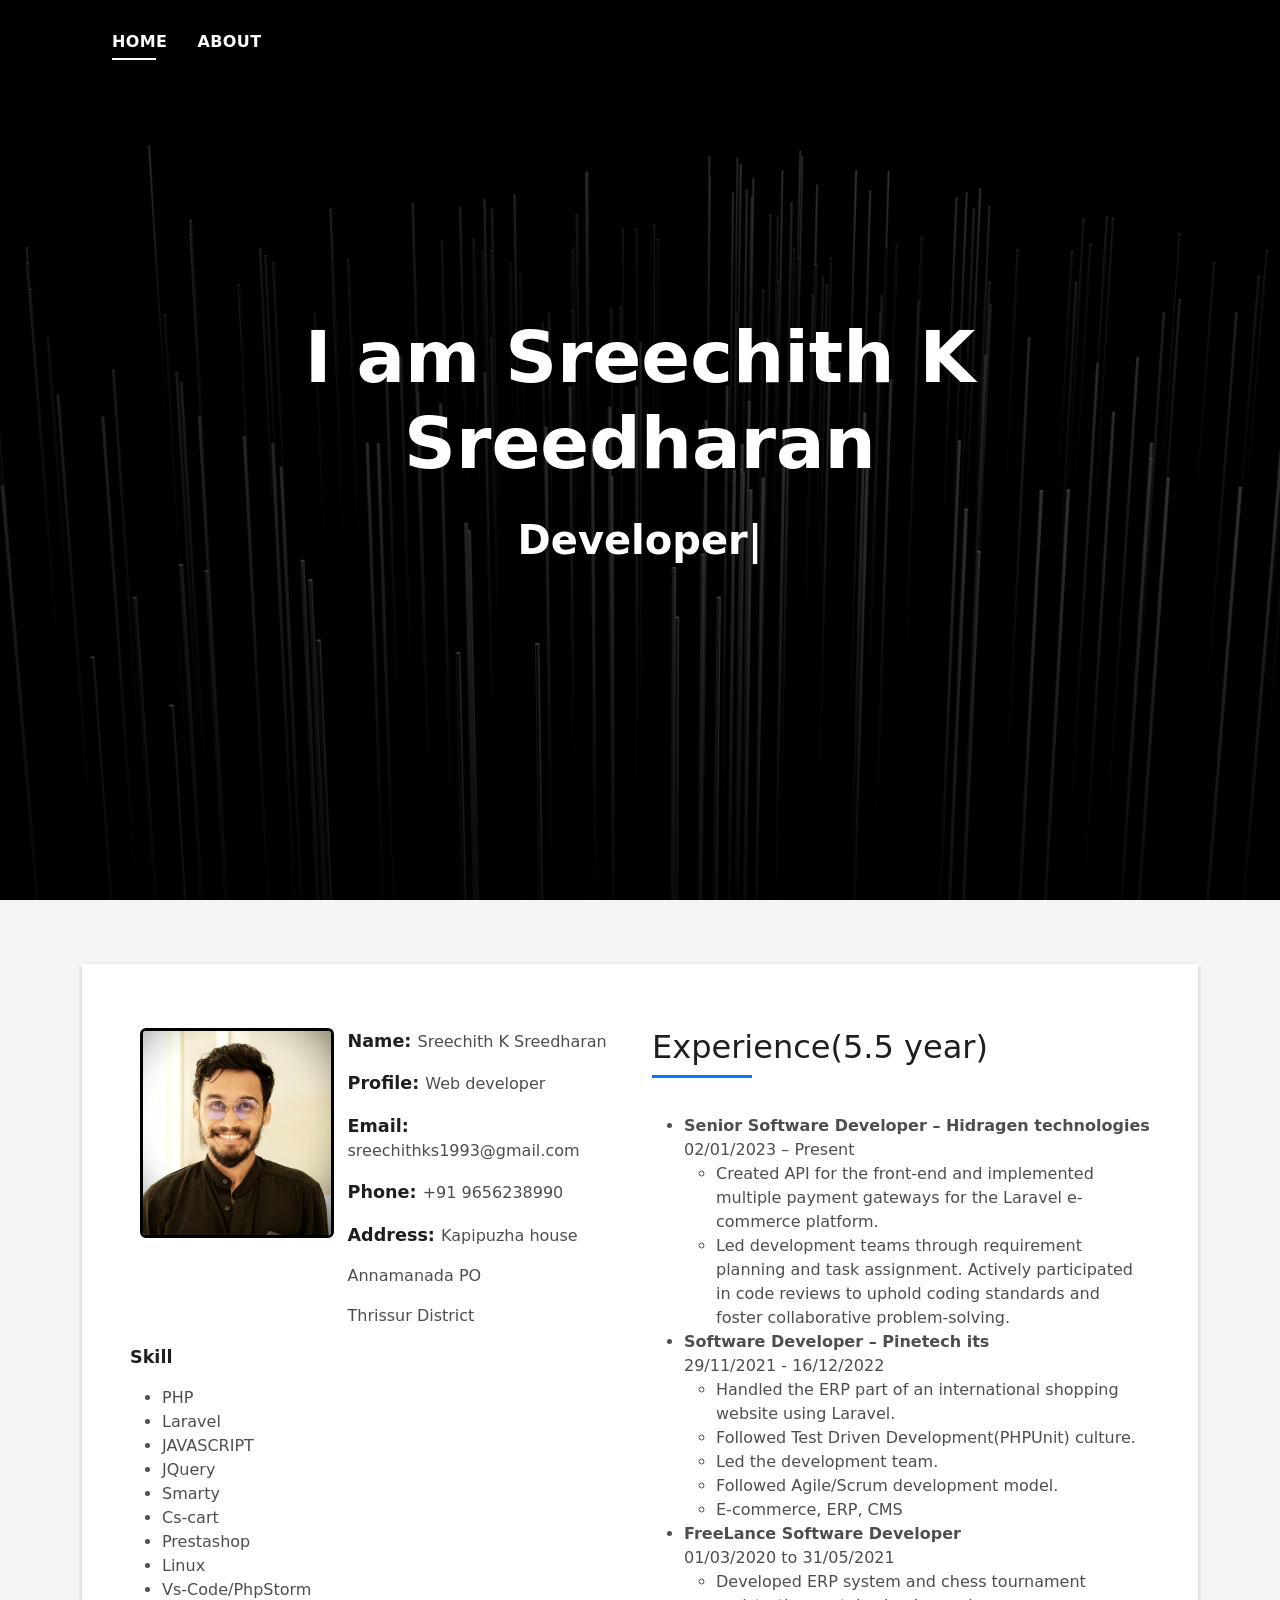
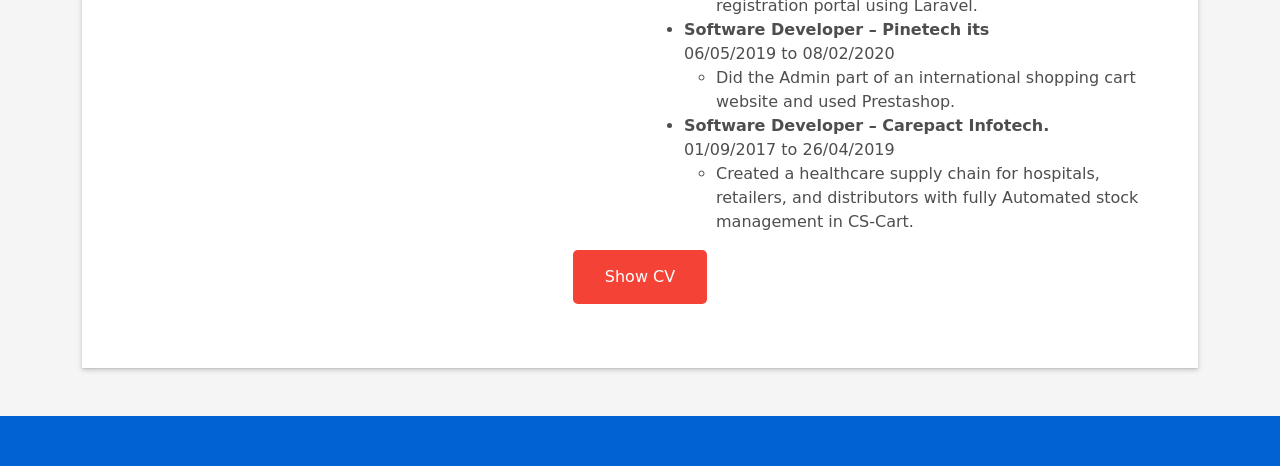
<file: index.html>
<!DOCTYPE html>
<html lang="en">

<head>
    <meta charset="utf-8">
    <meta content="width=device-width, initial-scale=1.0" name="viewport">

    <title>Sreechith</title>
    <meta content="" name="description">
    <meta content="" name="keywords">

    <!-- Favicons -->

    <!-- Vendor CSS Files -->
    <link href="assets/vendor/bootstrap/css/bootstrap.min.css" rel="stylesheet">
    <link href="assets/vendor/bootstrap-icons/bootstrap-icons.css" rel="stylesheet">
    <link href="assets/vendor/glightbox/css/glightbox.min.css" rel="stylesheet">
    <link href="assets/vendor/swiper/swiper-bundle.min.css" rel="stylesheet">

    <!-- Template Main CSS File -->
    <link href="assets/css/style.css" rel="stylesheet">
    <style>
        .button {
            background-color: #f44336; /* Green */
            border: none;
            color: white;
            padding: 15px 32px;
            text-align: center;
            text-decoration: none;
            display: inline-block;
            font-size: 16px;
        }
    </style>
</head>

<body>

<!-- ======= Header ======= -->
<header id="header" class="fixed-top">
    <div class="container d-flex align-items-center justify-content-between">

        <!-- Uncomment below if you prefer to use an image logo -->
        <!-- <a href="index.html" class="logo"><img src="assets/img/logo.png" alt="" class="img-fluid"></a>-->

        <nav id="navbar" class="navbar">
            <ul>
                <li><a class="nav-link scrollto active" href="#hero">Home</a></li>
                <li><a class="nav-link scrollto" href="#about">About</a></li>
            </ul>
            <i class="bi bi-list mobile-nav-toggle"></i>
        </nav><!-- .navbar -->

    </div>
</header><!-- End Header -->

<!-- ======= Hero Section ======= -->
<div id="hero" class="hero route bg-image"
     style="background-image: url(assets/img/guerrillabuzz-crypto-pr-NsPqV-WsZYY-unsplash.jpg)">
    <div class="overlay-itro"></div>
    <div class="hero-content display-table">
        <div class="table-cell">
            <div class="container">
                <!--<p class="display-6 color-d">Hello, world!</p>-->
                <h1 class="hero-title mb-4">I am Sreechith K Sreedharan</h1>
                <p class="hero-subtitle"><span class="typed" data-typed-items="Developer"></span></p>
                <!-- <p class="pt-3"><a class="btn btn-primary btn js-scroll px-4" href="#about" role="button">Learn More</a></p> -->
            </div>
        </div>
    </div>
</div><!-- End Hero Section -->

<main id="main">

    <!-- ======= About Section ======= -->
    <section id="about" class="about-mf sect-pt4 route">
        <div class="container">
            <div class="row">
                <div class="col-sm-12">
                    <div class="box-shadow-full">
                        <div class="row">
                            <div class="col-md-6">
                                <div class="row">
                                    <div class="col-sm-6 col-md-5">
                                        <div class="about-img">
                                            <img src="dp.jpeg" class="img-fluid rounded b-shadow-a" alt=""
                                                 style="border:solid black; ">
                                        </div>
                                    </div>
                                    <div class="col-sm-6 col-md-7">
                                        <div class="about-info">
                                            <p><span class="title-s">Name: </span> <span>Sreechith K Sreedharan</span>
                                            </p>
                                            <p><span class="title-s">Profile: </span> <span>Web developer</span></p>
                                            <p><span class="title-s">Email: </span>
                                                <span>sreechithks1993@gmail.com</span></p>
                                            <p><span class="title-s">Phone: </span> <span>+91 9656238990</span></p>
                                            <p><span class="title-s">Address: </span> <span>Kapipuzha house</span></p>
                                            <p><span>Annamanada PO</span></p>
                                            <p><span>Thrissur District</span></p>
                                        </div>
                                    </div>
                                </div>
                                <div class="skill-mf">
                                    <p class="title-s">Skill</p>
                                    <ul>
                                        <li>PHP</li>
                                        <li>Laravel</li>
                                        <li>JAVASCRIPT</li>
                                        <li>JQuery</li>
                                        <li>Smarty</li>
                                        <li>Cs-cart</li>
                                        <li>Prestashop</li>
                                        <li>Linux</li>
                                        <li>Vs-Code/PhpStorm</li>
                                    </ul>
                                </div>
                            </div>
                            <div class="col-md-6">
                                <div class="about-me pt-4 pt-md-0">
                                    <div class="title-box-2">
                                        <h5 class="title-left">
                                            Experience(5.5 year)
                                        </h5>
                                    </div>
                                    <ul>
                                        <li>
                                            <strong>Senior Software Developer – Hidragen technologies</strong>
                                            <br>02/01/2023 – Present
                                            <ul>
                                                <li>Created API for the front-end and implemented multiple 
payment gateways for the Laravel e-commerce platform.
                                                </li>
                                                <li>Led development teams through requirement planning 
and task assignment. Actively participated in code reviews
to uphold coding standards and foster collaborative 
problem-solving.
                                                </li>
                                            </ul>
                                        </li>
                                        <li>
                                            <strong>Software Developer – Pinetech its</strong>
                                            <br>29/11/2021 - 16/12/2022
                                            <ul>
                                                <li>Handled the ERP part of an international shopping
website using Laravel.</li>
                                                <li>Followed Test Driven Development(PHPUnit) culture.</li>
                                                <li>Led the development team.</li>
                                                <li>Followed Agile/Scrum development model.</li>
                                                <li>E-commerce, ERP, CMS</li>
                                            </ul>
                                        </li>
                                        <li>
                                            <strong>FreeLance Software Developer</strong>
                                            <br>01/03/2020 to 31/05/2021
                                            <ul>
                                                <li>Developed ERP system and chess tournament registration
portal using Laravel.
                                                </li>
                                            </ul>
                                        </li>
                                        <li>
                                            <strong>Software Developer – Pinetech its</strong>
                                            <br>06/05/2019 to 08/02/2020
                                            <ul>
                                                <li>Did the Admin part of an international shopping cart
website and used Prestashop.
                                                </li>
                                            </ul>
                                        </li>
                                        <li>
                                            <strong>Software Developer – Carepact Infotech.</strong>
                                            <br>01/09/2017 to 26/04/2019
                                            <ul>
                                                <li>Created a healthcare supply chain for hospitals, retailers, 
and distributors with fully Automated stock management 
in CS-Cart.
                                                </li>
                                            </ul>
                                        </li>
                                    </ul>

                                </div>
                            </div>
                            <div style="text-align:center; color: red;">
                                <a href="sreechith_Ks_new.pdf" class="button"
                                   target="_blank">Show CV</a>
                            </div>
                        </div>
                    </div>
                </div>
            </div>
        </div>
    </section><!-- End About Section -->

    <!-- ======= Contact Section ======= -->
    <section id="contact" class="paralax-mf footer-paralax bg-image sect-mt4 route hide"
             style="background-image: url(assets/img/overlay-bg.jpg); display:none;">
        <div class="overlay-mf"></div>
        <div class="container">
            <div class="row">
                <div class="col-sm-12">
                    <div class="contact-mf">
                        <div id="contact" class="box-shadow-full">
                            <div class="row">
                                <div class="col-md-6">
                                    <div class="title-box-2">
                                        <h5 class="title-left">
                                            Send Message Us
                                        </h5>
                                    </div>
                                    <div>
                                        <form action="forms/contact.php" method="post" role="form"
                                              class="php-email-form">
                                            <div class="row">
                                                <div class="col-md-12 mb-3">
                                                    <div class="form-group">
                                                        <input type="text" name="name" class="form-control" id="name"
                                                               placeholder="Your Name" required>
                                                    </div>
                                                </div>
                                                <div class="col-md-12 mb-3">
                                                    <div class="form-group">
                                                        <input type="email" class="form-control" name="email" id="email"
                                                               placeholder="Your Email" required>
                                                    </div>
                                                </div>
                                                <div class="col-md-12 mb-3">
                                                    <div class="form-group">
                                                        <input type="text" class="form-control" name="subject"
                                                               id="subject" placeholder="Subject" required>
                                                    </div>
                                                </div>
                                                <div class="col-md-12">
                                                    <div class="form-group">
                                                        <textarea class="form-control" name="message" rows="5"
                                                                  placeholder="Message" required></textarea>
                                                    </div>
                                                </div>
                                                <div class="col-md-12 text-center my-3">
                                                    <div class="loading">Loading</div>
                                                    <div class="error-message"></div>
                                                    <div class="sent-message">Your message has been sent. Thank you!
                                                    </div>
                                                </div>
                                                <div class="col-md-12 text-center">
                                                    <button type="submit"
                                                            class="button button-a button-big button-rouded">Send
                                                        Message
                                                    </button>
                                                </div>
                                            </div>
                                        </form>
                                    </div>
                                </div>
                                <div class="col-md-6">
                                    <div class="title-box-2 pt-4 pt-md-0">
                                        <h5 class="title-left">
                                            Get in Touch
                                        </h5>
                                    </div>
                                    <div class="more-info">
                                        <p class="lead">
                                            Lorem ipsum dolor sit amet consectetur adipisicing elit. Facilis dolorum
                                            dolorem soluta quidem
                                            expedita aperiam aliquid at.
                                            Totam magni ipsum suscipit amet? Autem nemo esse laboriosam ratione nobis
                                            mollitia inventore?
                                        </p>
                                        <ul class="list-ico">
                                            <li><span class="bi bi-geo-alt"></span> 329 WASHINGTON ST BOSTON, MA 02108
                                            </li>
                                            <li><span class="bi bi-phone"></span> (617) 557-0089</li>
                                            <li><span class="bi bi-envelope"></span> contact@example.com</li>
                                        </ul>
                                    </div>
                                    <div class="socials">
                                        <ul>
                                            <li><a href=""><span class="ico-circle"><i
                                                    class="bi bi-facebook"></i></span></a></li>
                                            <li><a href=""><span class="ico-circle"><i
                                                    class="bi bi-instagram"></i></span></a></li>
                                            <li><a href=""><span class="ico-circle"><i class="bi bi-twitter"></i></span></a>
                                            </li>
                                            <li><a href=""><span class="ico-circle"><i
                                                    class="bi bi-linkedin"></i></span></a></li>
                                        </ul>
                                    </div>
                                </div>
                            </div>
                        </div>
                    </div>
                </div>
            </div>
        </div>
    </section><!-- End Contact Section -->

</main><!-- End #main -->

<!-- ======= Footer ======= -->
<footer>
    <div class="container">
        <div class="row">
            <div class="col-sm-12">
                <div class="copyright-box">
                    <div class="credits">
                        <!--
                        All the links in the footer should remain intact.
                        You can delete the links only if you purchased the pro version.
                        Licensing information: https://bootstrapmade.com/license/
                        Purchase the pro version with working PHP/AJAX contact form: https://bootstrapmade.com/buy/?theme=DevFolio
                      -->
                    </div>
                </div>
            </div>
        </div>
    </div>
</footer><!-- End  Footer -->

<div id="preloader"></div>
<a href="#" class="back-to-top d-flex align-items-center justify-content-center"><i
        class="bi bi-arrow-up-short"></i></a>

<!-- Vendor JS Files -->
<script src="assets/vendor/purecounter/purecounter_vanilla.js"></script>
<script src="assets/vendor/bootstrap/js/bootstrap.bundle.min.js"></script>
<script src="assets/vendor/glightbox/js/glightbox.min.js"></script>
<script src="assets/vendor/swiper/swiper-bundle.min.js"></script>
<script src="assets/vendor/typed.js/typed.min.js"></script>
<script src="assets/vendor/php-email-form/validate.js"></script>

<!-- Template Main JS File -->
<script src="assets/js/main.js"></script>

</body>

</html>
</file>
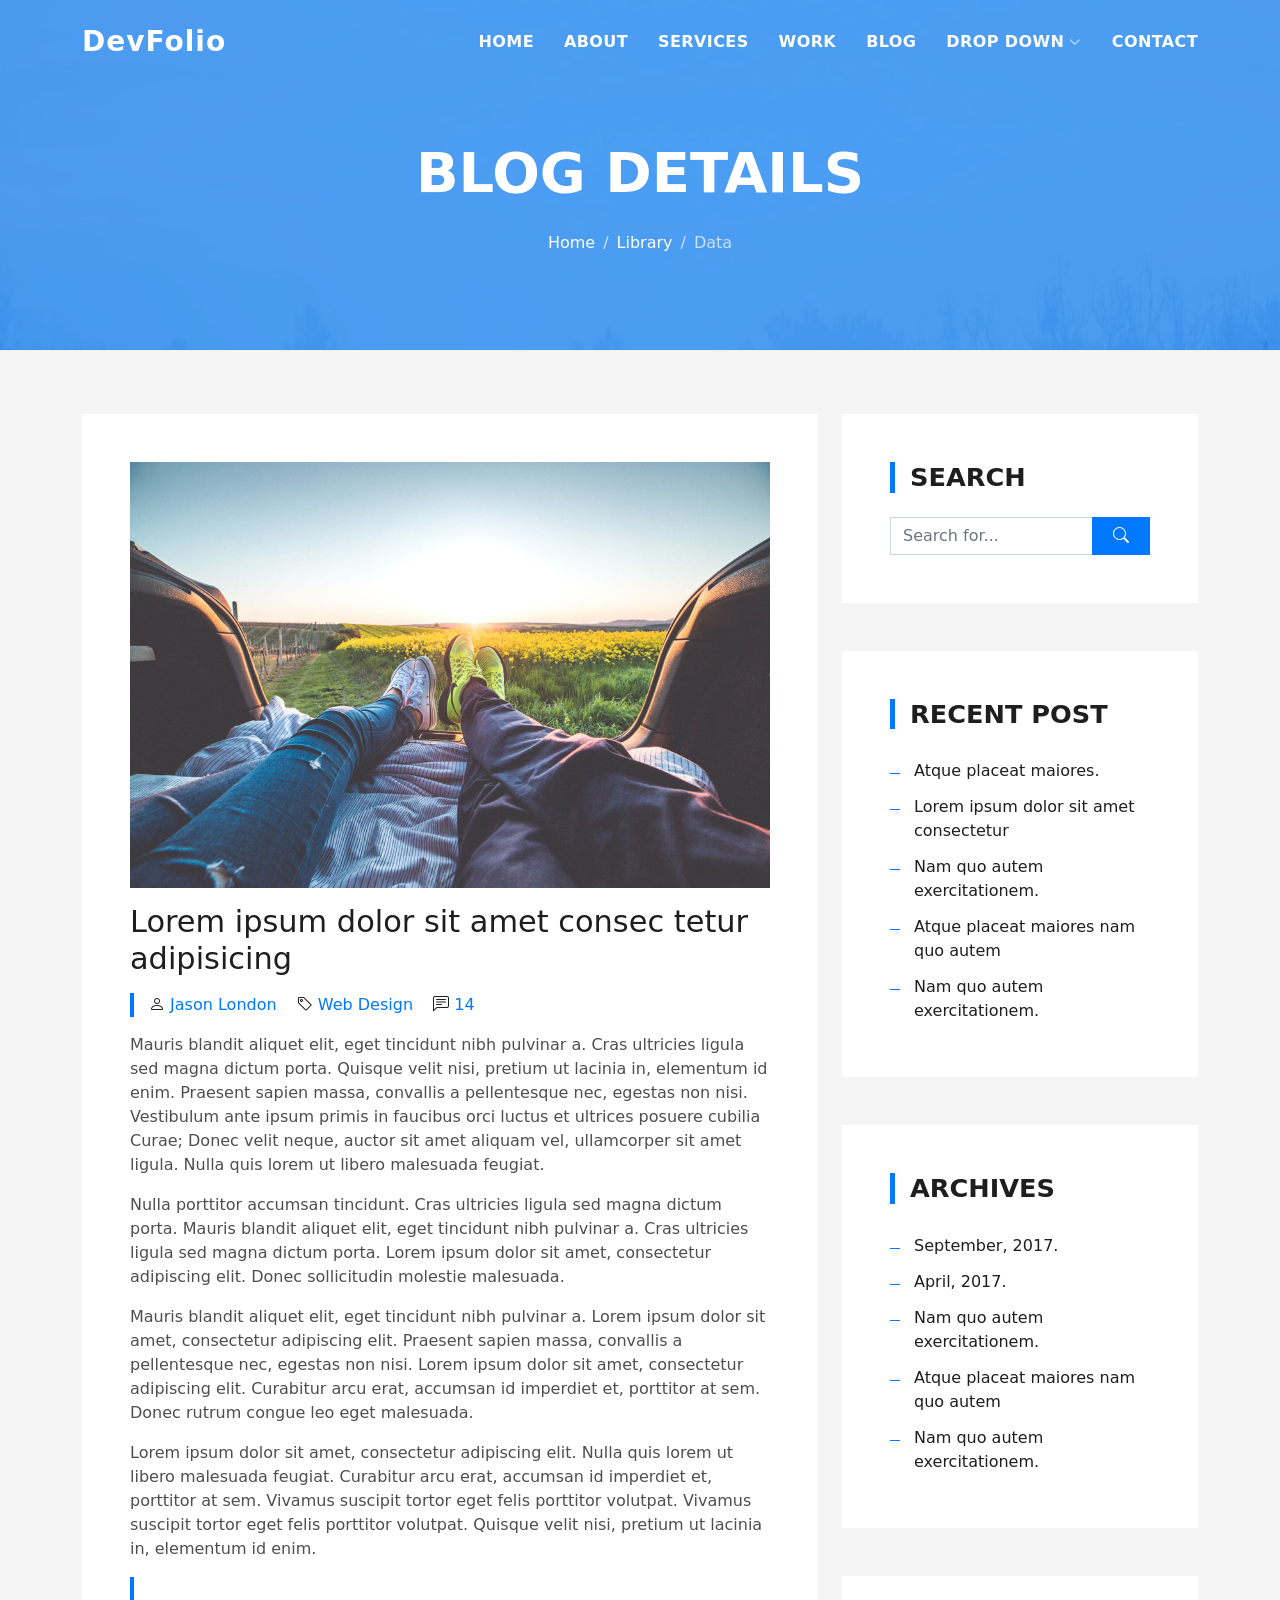
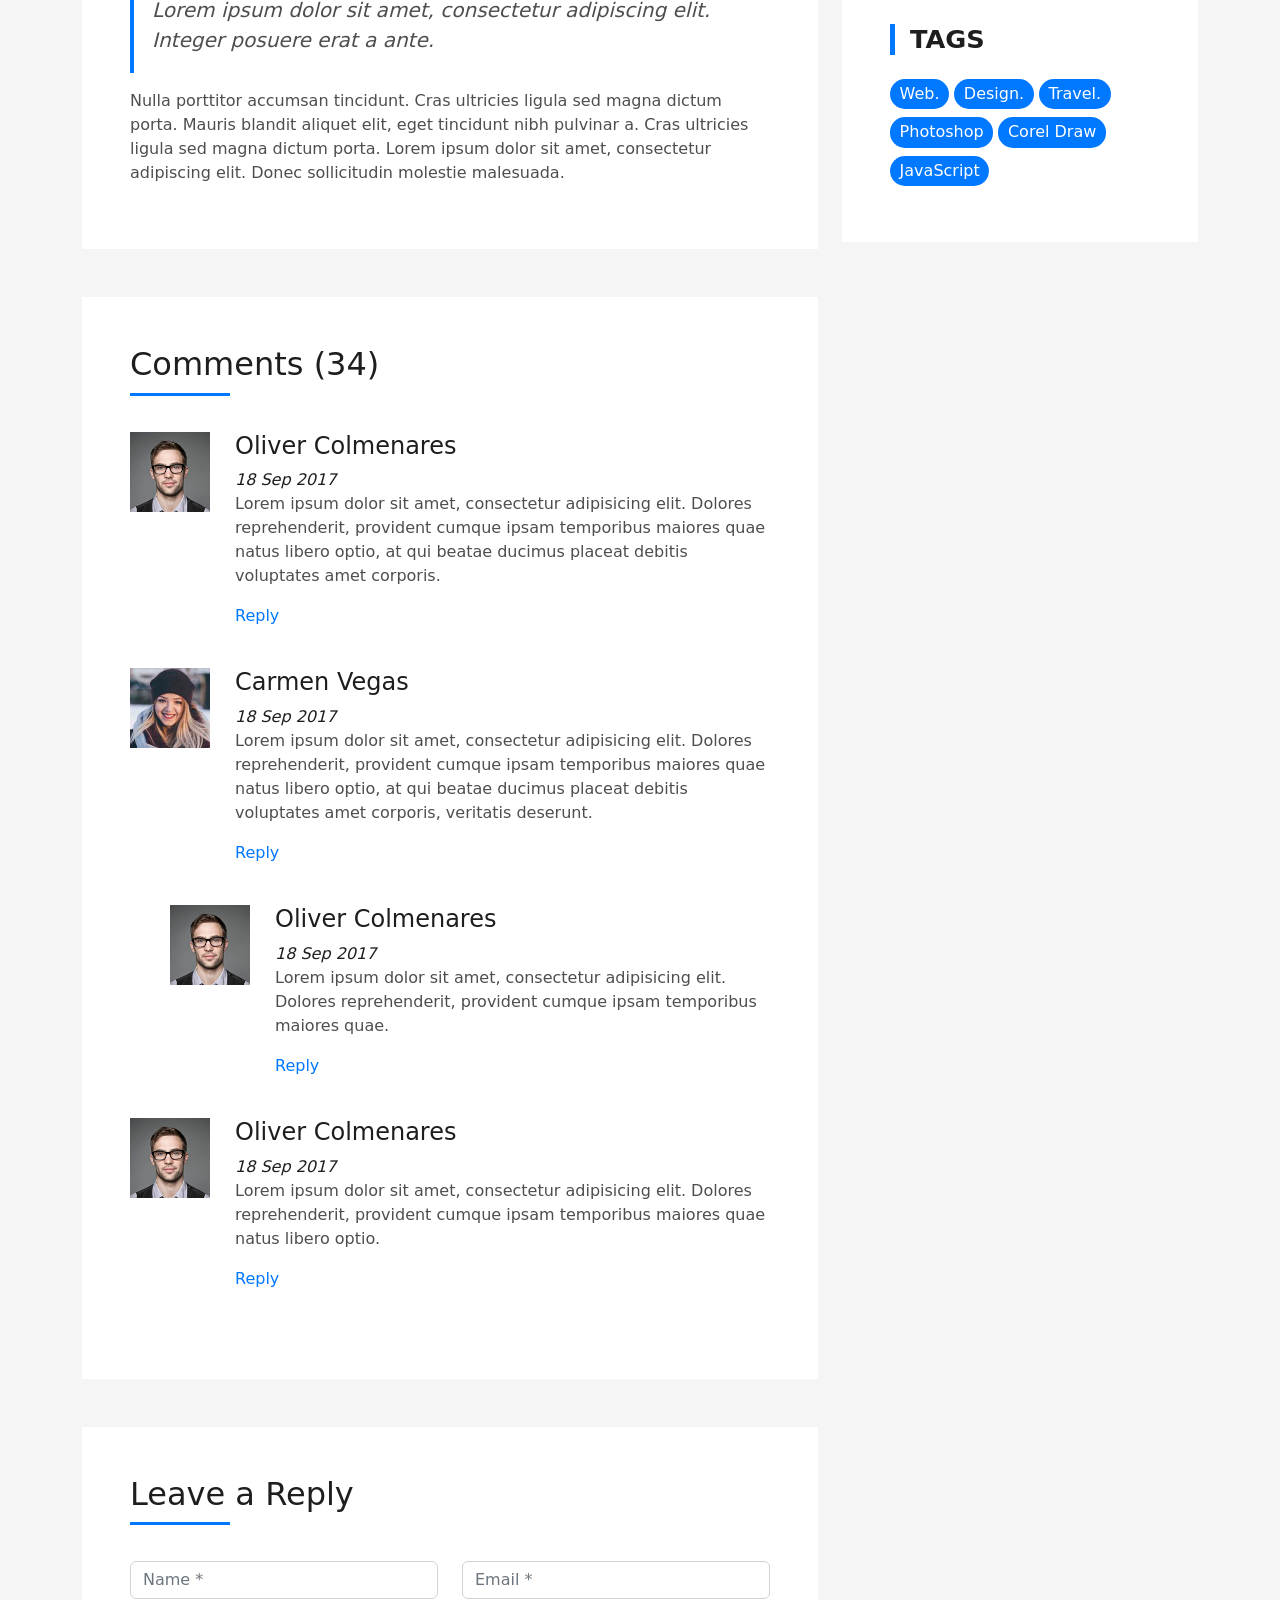
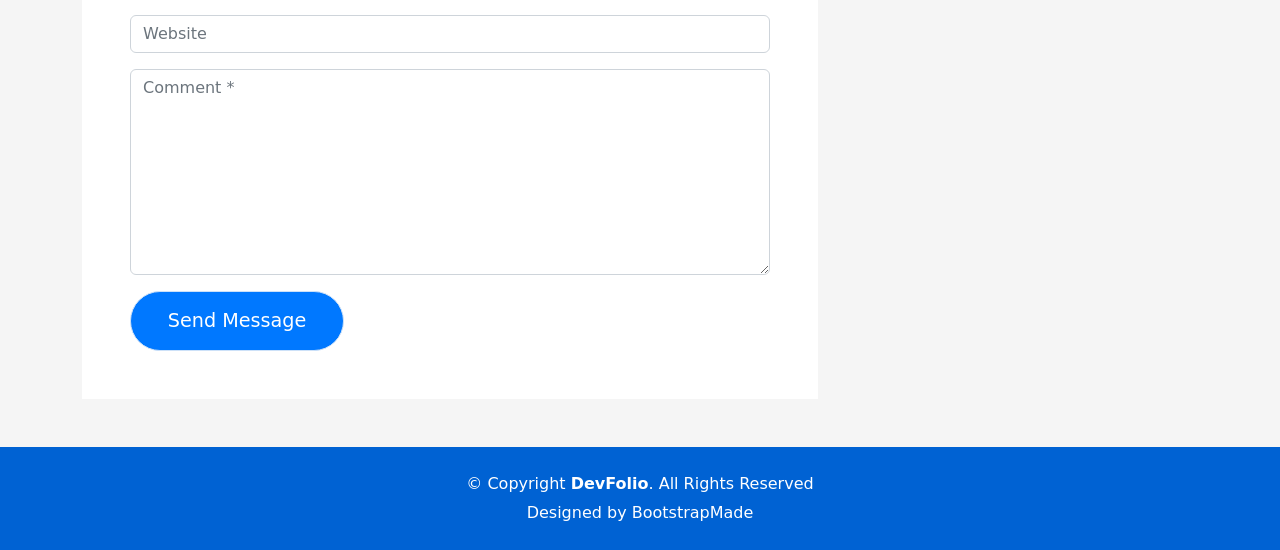
<file: blog-single.html>
<!DOCTYPE html>
<html lang="en">

<head>
  <meta charset="utf-8">
  <meta content="width=device-width, initial-scale=1.0" name="viewport">

  <title>DevFolio Bootstrap Portfolio Template - Blog Single</title>
  <meta content="" name="description">
  <meta content="" name="keywords">

  <!-- Favicons -->
  <link href="assets/img/favicon.png" rel="icon">
  <link href="assets/img/apple-touch-icon.png" rel="apple-touch-icon">

  <!-- Vendor CSS Files -->
  <link href="assets/vendor/bootstrap/css/bootstrap.min.css" rel="stylesheet">
  <link href="assets/vendor/bootstrap-icons/bootstrap-icons.css" rel="stylesheet">
  <link href="assets/vendor/glightbox/css/glightbox.min.css" rel="stylesheet">
  <link href="assets/vendor/swiper/swiper-bundle.min.css" rel="stylesheet">

  <!-- Template Main CSS File -->
  <link href="assets/css/style.css" rel="stylesheet">

  <!-- =======================================================
  * Template Name: DevFolio - v4.9.0
  * Template URL: https://bootstrapmade.com/devfolio-bootstrap-portfolio-html-template/
  * Author: BootstrapMade.com
  * License: https://bootstrapmade.com/license/
  ======================================================== -->
</head>

<body>

  <!-- ======= Header ======= -->
  <header id="header" class="fixed-top">
    <div class="container d-flex align-items-center justify-content-between">

      <h1 class="logo"><a href="index.html">DevFolio</a></h1>
      <!-- Uncomment below if you prefer to use an image logo -->
      <!-- <a href="index.html" class="logo"><img src="assets/img/logo.png" alt="" class="img-fluid"></a>-->

      <nav id="navbar" class="navbar">
        <ul>
          <li><a class="nav-link scrollto " href="#hero">Home</a></li>
          <li><a class="nav-link scrollto" href="#about">About</a></li>
          <li><a class="nav-link scrollto" href="#services">Services</a></li>
          <li><a class="nav-link scrollto " href="#work">Work</a></li>
          <li><a class="nav-link scrollto " href="#blog">Blog</a></li>
          <li class="dropdown"><a href="#"><span>Drop Down</span> <i class="bi bi-chevron-down"></i></a>
            <ul>
              <li><a href="#">Drop Down 1</a></li>
              <li class="dropdown"><a href="#"><span>Deep Drop Down</span> <i class="bi bi-chevron-right"></i></a>
                <ul>
                  <li><a href="#">Deep Drop Down 1</a></li>
                  <li><a href="#">Deep Drop Down 2</a></li>
                  <li><a href="#">Deep Drop Down 3</a></li>
                  <li><a href="#">Deep Drop Down 4</a></li>
                  <li><a href="#">Deep Drop Down 5</a></li>
                </ul>
              </li>
              <li><a href="#">Drop Down 2</a></li>
              <li><a href="#">Drop Down 3</a></li>
              <li><a href="#">Drop Down 4</a></li>
            </ul>
          </li>
          <li><a class="nav-link scrollto" href="#contact">Contact</a></li>
        </ul>
        <i class="bi bi-list mobile-nav-toggle"></i>
      </nav><!-- .navbar -->

    </div>
  </header><!-- End Header -->

  <div class="hero hero-single route bg-image" style="background-image: url(assets/img/overlay-bg.jpg)">
    <div class="overlay-mf"></div>
    <div class="hero-content display-table">
      <div class="table-cell">
        <div class="container">
          <h2 class="hero-title mb-4">Blog Details</h2>
          <ol class="breadcrumb d-flex justify-content-center">
            <li class="breadcrumb-item">
              <a href="#">Home</a>
            </li>
            <li class="breadcrumb-item">
              <a href="#">Library</a>
            </li>
            <li class="breadcrumb-item active">Data</li>
          </ol>
        </div>
      </div>
    </div>
  </div>

  <main id="main">

    <!-- ======= Blog Single Section ======= -->
    <section class="blog-wrapper sect-pt4" id="blog">
      <div class="container">
        <div class="row">
          <div class="col-md-8">
            <div class="post-box">
              <div class="post-thumb">
                <img src="assets/img/post-1.jpg" class="img-fluid" alt="">
              </div>
              <div class="post-meta">
                <h1 class="article-title">Lorem ipsum dolor sit amet consec tetur adipisicing</h1>
                <ul>
                  <li>
                    <span class="bi bi-person"></span>
                    <a href="#">Jason London</a>
                  </li>
                  <li>
                    <span class="bi bi-tag"></span>
                    <a href="#">Web Design</a>
                  </li>
                  <li>
                    <span class="bi bi-chat-left-text"></span>
                    <a href="#">14</a>
                  </li>
                </ul>
              </div>
              <div class="article-content">
                <p>
                  Mauris blandit aliquet elit, eget tincidunt nibh pulvinar a. Cras ultricies ligula sed magna dictum
                  porta. Quisque velit
                  nisi, pretium ut lacinia in, elementum id enim. Praesent sapien massa, convallis a pellentesque
                  nec, egestas non nisi. Vestibulum ante ipsum primis in faucibus orci luctus et ultrices posuere
                  cubilia Curae; Donec velit neque, auctor sit amet aliquam vel, ullamcorper sit amet ligula.
                  Nulla quis lorem ut libero malesuada feugiat.
                </p>
                <p>
                  Nulla porttitor accumsan tincidunt. Cras ultricies ligula sed magna dictum porta. Mauris blandit
                  aliquet elit, eget tincidunt
                  nibh pulvinar a. Cras ultricies ligula sed magna dictum porta. Lorem ipsum dolor sit amet,
                  consectetur adipiscing elit. Donec sollicitudin molestie malesuada.
                </p>
                <p>
                  Mauris blandit aliquet elit, eget tincidunt nibh pulvinar a. Lorem ipsum dolor sit amet, consectetur
                  adipiscing elit. Praesent
                  sapien massa, convallis a pellentesque nec, egestas non nisi. Lorem ipsum dolor sit amet,
                  consectetur adipiscing elit. Curabitur arcu erat, accumsan id imperdiet et, porttitor at
                  sem. Donec rutrum congue leo eget malesuada.
                </p>
                <p>
                  Lorem ipsum dolor sit amet, consectetur adipiscing elit. Nulla quis lorem ut libero malesuada feugiat.
                  Curabitur arcu erat,
                  accumsan id imperdiet et, porttitor at sem. Vivamus suscipit tortor eget felis porttitor
                  volutpat. Vivamus suscipit tortor eget felis porttitor volutpat. Quisque velit nisi, pretium
                  ut lacinia in, elementum id enim.
                </p>
                <blockquote class="blockquote">
                  <p class="mb-0">Lorem ipsum dolor sit amet, consectetur adipiscing elit. Integer posuere erat a ante.</p>
                </blockquote>
                <p>
                  Nulla porttitor accumsan tincidunt. Cras ultricies ligula sed magna dictum porta. Mauris blandit
                  aliquet elit, eget tincidunt
                  nibh pulvinar a. Cras ultricies ligula sed magna dictum porta. Lorem ipsum dolor sit amet,
                  consectetur adipiscing elit. Donec sollicitudin molestie malesuada.
                </p>
              </div>
            </div>
            <div class="box-comments">
              <div class="title-box-2">
                <h4 class="title-comments title-left">Comments (34)</h4>
              </div>
              <ul class="list-comments">
                <li>
                  <div class="comment-avatar">
                    <img src="assets/img/testimonial-2.jpg" alt="">
                  </div>
                  <div class="comment-details">
                    <h4 class="comment-author">Oliver Colmenares</h4>
                    <span>18 Sep 2017</span>
                    <p>
                      Lorem ipsum dolor sit amet, consectetur adipisicing elit. Dolores reprehenderit, provident cumque
                      ipsam temporibus maiores
                      quae natus libero optio, at qui beatae ducimus placeat debitis voluptates amet corporis.
                    </p>
                    <a href="3">Reply</a>
                  </div>
                </li>
                <li>
                  <div class="comment-avatar">
                    <img src="assets/img/testimonial-4.jpg" alt="">
                  </div>
                  <div class="comment-details">
                    <h4 class="comment-author">Carmen Vegas</h4>
                    <span>18 Sep 2017</span>
                    <p>
                      Lorem ipsum dolor sit amet, consectetur adipisicing elit. Dolores reprehenderit, provident cumque
                      ipsam temporibus maiores
                      quae natus libero optio, at qui beatae ducimus placeat debitis voluptates amet corporis,
                      veritatis deserunt.
                    </p>
                    <a href="3">Reply</a>
                  </div>
                </li>
                <li class="comment-children">
                  <div class="comment-avatar">
                    <img src="assets/img/testimonial-2.jpg" alt="">
                  </div>
                  <div class="comment-details">
                    <h4 class="comment-author">Oliver Colmenares</h4>
                    <span>18 Sep 2017</span>
                    <p>
                      Lorem ipsum dolor sit amet, consectetur adipisicing elit. Dolores reprehenderit, provident cumque
                      ipsam temporibus maiores
                      quae.
                    </p>
                    <a href="3">Reply</a>
                  </div>
                </li>
                <li>
                  <div class="comment-avatar">
                    <img src="assets/img/testimonial-2.jpg" alt="">
                  </div>
                  <div class="comment-details">
                    <h4 class="comment-author">Oliver Colmenares</h4>
                    <span>18 Sep 2017</span>
                    <p>
                      Lorem ipsum dolor sit amet, consectetur adipisicing elit. Dolores reprehenderit, provident cumque
                      ipsam temporibus maiores
                      quae natus libero optio.
                    </p>
                    <a href="3">Reply</a>
                  </div>
                </li>
              </ul>
            </div>
            <div class="form-comments">
              <div class="title-box-2">
                <h3 class="title-left">
                  Leave a Reply
                </h3>
              </div>
              <form class="form-mf">
                <div class="row">
                  <div class="col-md-6 mb-3">
                    <div class="form-group">
                      <input type="text" class="form-control input-mf" id="inputName" placeholder="Name *" required>
                    </div>
                  </div>
                  <div class="col-md-6 mb-3">
                    <div class="form-group">
                      <input type="email" class="form-control input-mf" id="inputEmail1" placeholder="Email *" required>
                    </div>
                  </div>
                  <div class="col-md-12 mb-3">
                    <div class="form-group">
                      <input type="url" class="form-control input-mf" id="inputUrl" placeholder="Website">
                    </div>
                  </div>
                  <div class="col-md-12 mb-3">
                    <div class="form-group">
                      <textarea id="textMessage" class="form-control input-mf" placeholder="Comment *" name="message" cols="45" rows="8" required></textarea>
                    </div>
                  </div>
                  <div class="col-md-12">
                    <button type="submit" class="button button-a button-big button-rouded">Send Message</button>
                  </div>
                </div>
              </form>
            </div>
          </div>
          <div class="col-md-4">
            <div class="widget-sidebar sidebar-search">
              <h5 class="sidebar-title">Search</h5>
              <div class="sidebar-content">
                <form>
                  <div class="input-group">
                    <input type="text" class="form-control" placeholder="Search for..." aria-label="Search for...">
                    <span class="input-group-btn">
                      <button class="btn btn-secondary btn-search" type="button">
                        <span class="bi bi-search"></span>
                      </button>
                    </span>
                  </div>
                </form>
              </div>
            </div>
            <div class="widget-sidebar">
              <h5 class="sidebar-title">Recent Post</h5>
              <div class="sidebar-content">
                <ul class="list-sidebar">
                  <li>
                    <a href="#">Atque placeat maiores.</a>
                  </li>
                  <li>
                    <a href="#">Lorem ipsum dolor sit amet consectetur</a>
                  </li>
                  <li>
                    <a href="#">Nam quo autem exercitationem.</a>
                  </li>
                  <li>
                    <a href="#">Atque placeat maiores nam quo autem</a>
                  </li>
                  <li>
                    <a href="#">Nam quo autem exercitationem.</a>
                  </li>
                </ul>
              </div>
            </div>
            <div class="widget-sidebar">
              <h5 class="sidebar-title">Archives</h5>
              <div class="sidebar-content">
                <ul class="list-sidebar">
                  <li>
                    <a href="#">September, 2017.</a>
                  </li>
                  <li>
                    <a href="#">April, 2017.</a>
                  </li>
                  <li>
                    <a href="#">Nam quo autem exercitationem.</a>
                  </li>
                  <li>
                    <a href="#">Atque placeat maiores nam quo autem</a>
                  </li>
                  <li>
                    <a href="#">Nam quo autem exercitationem.</a>
                  </li>
                </ul>
              </div>
            </div>
            <div class="widget-sidebar widget-tags">
              <h5 class="sidebar-title">Tags</h5>
              <div class="sidebar-content">
                <ul>
                  <li>
                    <a href="#">Web.</a>
                  </li>
                  <li>
                    <a href="#">Design.</a>
                  </li>
                  <li>
                    <a href="#">Travel.</a>
                  </li>
                  <li>
                    <a href="#">Photoshop</a>
                  </li>
                  <li>
                    <a href="#">Corel Draw</a>
                  </li>
                  <li>
                    <a href="#">JavaScript</a>
                  </li>
                </ul>
              </div>
            </div>
          </div>
        </div>
      </div>
    </section><!-- End Blog Single Section -->

  </main><!-- End #main -->

  <!-- ======= Footer ======= -->
  <footer>
    <div class="container">
      <div class="row">
        <div class="col-sm-12">
          <div class="copyright-box">
            <p class="copyright">&copy; Copyright <strong>DevFolio</strong>. All Rights Reserved</p>
            <div class="credits">
              <!--
              All the links in the footer should remain intact.
              You can delete the links only if you purchased the pro version.
              Licensing information: https://bootstrapmade.com/license/
              Purchase the pro version with working PHP/AJAX contact form: https://bootstrapmade.com/buy/?theme=DevFolio
            -->
              Designed by <a href="https://bootstrapmade.com/">BootstrapMade</a>
            </div>
          </div>
        </div>
      </div>
    </div>
  </footer><!-- End  Footer -->

  <div id="preloader"></div>
  <a href="#" class="back-to-top d-flex align-items-center justify-content-center"><i class="bi bi-arrow-up-short"></i></a>

  <!-- Vendor JS Files -->
  <script src="assets/vendor/purecounter/purecounter_vanilla.js"></script>
  <script src="assets/vendor/bootstrap/js/bootstrap.bundle.min.js"></script>
  <script src="assets/vendor/glightbox/js/glightbox.min.js"></script>
  <script src="assets/vendor/swiper/swiper-bundle.min.js"></script>
  <script src="assets/vendor/typed.js/typed.min.js"></script>
  <script src="assets/vendor/php-email-form/validate.js"></script>

  <!-- Template Main JS File -->
  <script src="assets/js/main.js"></script>

</body>

</html>
</file>
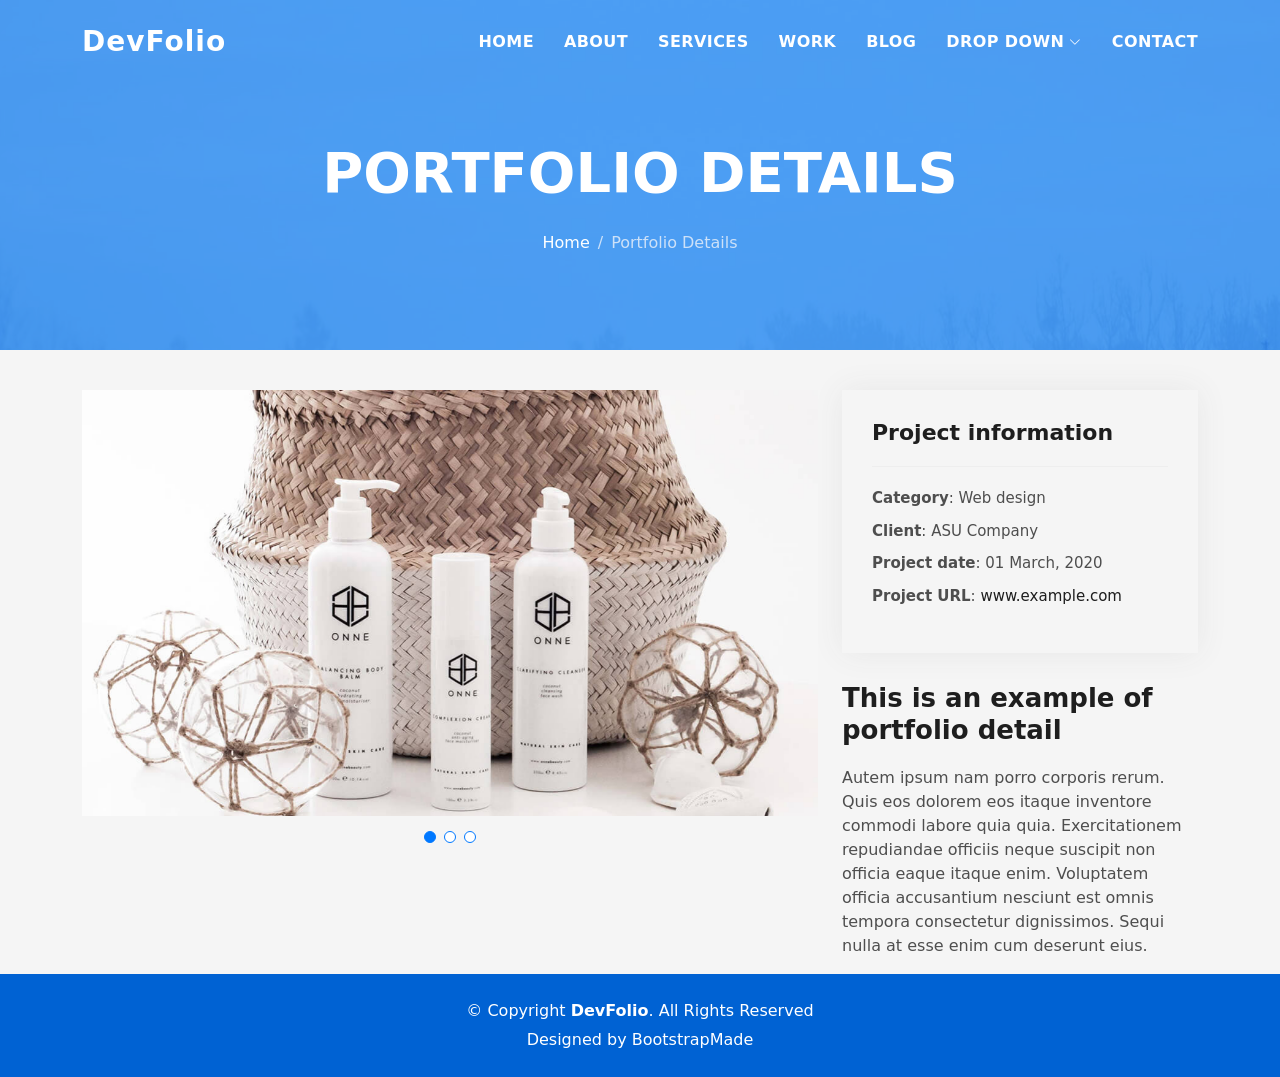
<file: portfolio-details.html>
<!DOCTYPE html>
<html lang="en">

<head>
  <meta charset="utf-8">
  <meta content="width=device-width, initial-scale=1.0" name="viewport">

  <title>DevFolio Bootstrap Portfolio Template - Portfolio Details</title>
  <meta content="" name="description">
  <meta content="" name="keywords">

  <!-- Favicons -->
  <link href="assets/img/favicon.png" rel="icon">
  <link href="assets/img/apple-touch-icon.png" rel="apple-touch-icon">

  <!-- Vendor CSS Files -->
  <link href="assets/vendor/bootstrap/css/bootstrap.min.css" rel="stylesheet">
  <link href="assets/vendor/bootstrap-icons/bootstrap-icons.css" rel="stylesheet">
  <link href="assets/vendor/glightbox/css/glightbox.min.css" rel="stylesheet">
  <link href="assets/vendor/swiper/swiper-bundle.min.css" rel="stylesheet">

  <!-- Template Main CSS File -->
  <link href="assets/css/style.css" rel="stylesheet">

  <!-- =======================================================
  * Template Name: DevFolio - v4.9.0
  * Template URL: https://bootstrapmade.com/devfolio-bootstrap-portfolio-html-template/
  * Author: BootstrapMade.com
  * License: https://bootstrapmade.com/license/
  ======================================================== -->
</head>

<body>

  <!-- ======= Header ======= -->
  <header id="header" class="fixed-top">
    <div class="container d-flex align-items-center justify-content-between">

      <h1 class="logo"><a href="index.html">DevFolio</a></h1>
      <!-- Uncomment below if you prefer to use an image logo -->
      <!-- <a href="index.html" class="logo"><img src="assets/img/logo.png" alt="" class="img-fluid"></a>-->

      <nav id="navbar" class="navbar">
        <ul>
          <li><a class="nav-link scrollto " href="#hero">Home</a></li>
          <li><a class="nav-link scrollto" href="#about">About</a></li>
          <li><a class="nav-link scrollto" href="#services">Services</a></li>
          <li><a class="nav-link scrollto " href="#work">Work</a></li>
          <li><a class="nav-link scrollto " href="#blog">Blog</a></li>
          <li class="dropdown"><a href="#"><span>Drop Down</span> <i class="bi bi-chevron-down"></i></a>
            <ul>
              <li><a href="#">Drop Down 1</a></li>
              <li class="dropdown"><a href="#"><span>Deep Drop Down</span> <i class="bi bi-chevron-right"></i></a>
                <ul>
                  <li><a href="#">Deep Drop Down 1</a></li>
                  <li><a href="#">Deep Drop Down 2</a></li>
                  <li><a href="#">Deep Drop Down 3</a></li>
                  <li><a href="#">Deep Drop Down 4</a></li>
                  <li><a href="#">Deep Drop Down 5</a></li>
                </ul>
              </li>
              <li><a href="#">Drop Down 2</a></li>
              <li><a href="#">Drop Down 3</a></li>
              <li><a href="#">Drop Down 4</a></li>
            </ul>
          </li>
          <li><a class="nav-link scrollto" href="#contact">Contact</a></li>
        </ul>
        <i class="bi bi-list mobile-nav-toggle"></i>
      </nav><!-- .navbar -->

    </div>
  </header><!-- End Header -->

  <div class="hero hero-single route bg-image" style="background-image: url(assets/img/overlay-bg.jpg)">
    <div class="overlay-mf"></div>
    <div class="hero-content display-table">
      <div class="table-cell">
        <div class="container">
          <h2 class="hero-title mb-4">Portfolio Details</h2>
          <ol class="breadcrumb d-flex justify-content-center">
            <li class="breadcrumb-item">
              <a href="#">Home</a>
            </li>
            <li class="breadcrumb-item active">Portfolio Details</li>
          </ol>
        </div>
      </div>
    </div>
  </div>

  <main id="main">

    <!-- ======= Portfolio Details Section ======= -->
    <section id="portfolio-details" class="portfolio-details">
      <div class="container">

        <div class="row gy-4">

          <div class="col-lg-8">
            <div class="portfolio-details-slider swiper">
              <div class="swiper-wrapper align-items-center">

                <div class="swiper-slide">
                  <img src="assets/img/portfolio-details-1.jpg" alt="">
                </div>

                <div class="swiper-slide">
                  <img src="assets/img/portfolio-details-2.jpg" alt="">
                </div>

                <div class="swiper-slide">
                  <img src="assets/img/portfolio-details-3.jpg" alt="">
                </div>

              </div>
              <div class="swiper-pagination"></div>
            </div>
          </div>

          <div class="col-lg-4">
            <div class="portfolio-info">
              <h3>Project information</h3>
              <ul>
                <li><strong>Category</strong>: Web design</li>
                <li><strong>Client</strong>: ASU Company</li>
                <li><strong>Project date</strong>: 01 March, 2020</li>
                <li><strong>Project URL</strong>: <a href="#">www.example.com</a></li>
              </ul>
            </div>
            <div class="portfolio-description">
              <h2>This is an example of portfolio detail</h2>
              <p>
                Autem ipsum nam porro corporis rerum. Quis eos dolorem eos itaque inventore commodi labore quia quia. Exercitationem repudiandae officiis neque suscipit non officia eaque itaque enim. Voluptatem officia accusantium nesciunt est omnis tempora consectetur dignissimos. Sequi nulla at esse enim cum deserunt eius.
              </p>
            </div>
          </div>

        </div>

      </div>
    </section><!-- End Portfolio Details Section -->

  </main><!-- End #main -->

  <!-- ======= Footer ======= -->
  <footer>
    <div class="container">
      <div class="row">
        <div class="col-sm-12">
          <div class="copyright-box">
            <p class="copyright">&copy; Copyright <strong>DevFolio</strong>. All Rights Reserved</p>
            <div class="credits">
              <!--
              All the links in the footer should remain intact.
              You can delete the links only if you purchased the pro version.
              Licensing information: https://bootstrapmade.com/license/
              Purchase the pro version with working PHP/AJAX contact form: https://bootstrapmade.com/buy/?theme=DevFolio
            -->
              Designed by <a href="https://bootstrapmade.com/">BootstrapMade</a>
            </div>
          </div>
        </div>
      </div>
    </div>
  </footer><!-- End  Footer -->

  <div id="preloader"></div>
  <a href="#" class="back-to-top d-flex align-items-center justify-content-center"><i class="bi bi-arrow-up-short"></i></a>

  <!-- Vendor JS Files -->
  <script src="assets/vendor/purecounter/purecounter_vanilla.js"></script>
  <script src="assets/vendor/bootstrap/js/bootstrap.bundle.min.js"></script>
  <script src="assets/vendor/glightbox/js/glightbox.min.js"></script>
  <script src="assets/vendor/swiper/swiper-bundle.min.js"></script>
  <script src="assets/vendor/typed.js/typed.min.js"></script>
  <script src="assets/vendor/php-email-form/validate.js"></script>

  <!-- Template Main JS File -->
  <script src="assets/js/main.js"></script>

</body>

</html>
</file>
<file: assets/css/style.css>
/**
* Template Name: DevFolio - v4.9.0
* Template URL: https://bootstrapmade.com/devfolio-bootstrap-portfolio-html-template/
* Author: BootstrapMade.com
* License: https://bootstrapmade.com/license/
*/

/*--------------------------------------------------------------
# General
--------------------------------------------------------------*/
body {
  background-color: #f5f5f5;
  color: #4e4e4e;
}

h1,
h2,
h3,
h4,
h5,
h6 {
  color: #1e1e1e;
}

a {
  color: #1e1e1e;
  text-decoration: none;
  transition: all 0.5s ease-in-out;
}

a:hover {
  color: #0078ff;
  text-decoration: none;
  transition: all 0.5s ease-in-out;
}

.p-r {
  position: relative;
}

.color-a {
  text-decoration: none;
  color: #0078ff;
}

.color-d {
  color: #f5f5f5;
}

.color-text-a {
  text-decoration: none;
  color: #4e4e4e;
}

.box-shadow,
.card-blog,
.work-box,
.service-box,
.paralax-mf {
  box-shadow: 0 13px 8px -10px rgba(0, 0, 0, 0.1);
}

.box-shadow-a,
.button:hover {
  text-decoration: none;
  box-shadow: 0 0 0 4px #cde1f8;
}

.display-5 {
  font-size: 2.5rem;
  font-weight: 300;
  line-height: 1.1;
}

.display-6 {
  font-size: 2rem;
  font-weight: 300;
  line-height: 1.1;
}

.avatar {
  width: 32px;
  height: 32px;
  margin-right: 4px;
  overflow: hidden;
}

.bg-image {
  background-repeat: no-repeat;
  background-attachment: fixed;
  background-size: cover;
  background-position: center center;
}

@media (max-width: 1024px) {
  .bg-image {
    background-attachment: scroll;
  }
}

.overlay-mf {
  background-color: #0078ff;
}

.overlay-mf {
  position: absolute;
  top: 0;
  left: 0px;
  padding: 0;
  height: 100%;
  width: 100%;
  opacity: 0.7;
}

.paralax-mf {
  position: relative;
  padding: 8rem 0;
}

.display-table {
  width: 100%;
  height: 100%;
  display: table;
}

.table-cell {
  display: table-cell;
  vertical-align: middle;
}

/*--/ Sections /--*/
.sect-4 {
  padding: 4rem 0;
}

.sect-pt4 {
  padding-top: 4rem;
}

.sect-mt4 {
  margin-top: 4rem;
}

/*--/ Title s /--*/
.title-s {
  font-weight: 600;
  color: #1e1e1e;
  font-size: 1.1rem;
}

/*--/ Title A /--*/
.title-box {
  margin-bottom: 4rem;
}

.title-a {
  text-decoration: none;
  font-size: 3rem;
  font-weight: bold;
  text-transform: uppercase;
}

.subtitle-a {
  text-decoration: none;
  color: #4e4e4e;
}

.line-mf {
  width: 40px;
  height: 5px;
  background-color: #0078ff;
  margin: 0 auto;
}

/*--/ Title Left /--*/
.title-box-2 {
  margin-bottom: 3rem;
}

.title-left {
  font-size: 2rem;
  position: relative;
}

.title-left:before {
  content: "";
  position: absolute;
  height: 3px;
  background-color: #0078ff;
  width: 100px;
  bottom: -12px;
}

/*------/ Box /------*/
.box-pl2 {
  padding-left: 2rem;
}

.box-shadow-full {
  padding: 3rem 1.25rem;
  position: relative;
  background-color: #fff;
  margin-bottom: 3rem;
  z-index: 2;
  box-shadow: 0 1px 1px 0 rgba(0, 0, 0, 0.06), 0 2px 5px 0 rgba(0, 0, 0, 0.2);
}

@media (min-width: 768px) {
  .box-shadow-full {
    padding: 3rem;
  }
}

/*------/ Socials /------*/
.socials {
  padding: 1.5rem 0;
}

.socials ul li {
  display: inline-block;
}

.socials .ico-circle {
  height: 40px;
  width: 40px;
  font-size: 1.2rem;
  border-radius: 50%;
  line-height: 1.6;
  margin: 0 15px 0 0;
  box-shadow: 0 0 0 3px #0078ff;
  transition: all 500ms ease;
}

.socials .ico-circle:hover {
  background-color: #0078ff;
  color: #fff;
  box-shadow: 0 0 0 3px #cde1f8;
  transition: all 500ms ease;
}

/*------/ Ul resect /------*/
.ul-resect,
.widget-tags ul,
.widget-sidebar .list-sidebar,
.box-comments .list-comments,
.blog-wrapper .post-meta ul,
.list-ico,
.socials ul {
  list-style: none;
  padding-left: 0;
  margin-bottom: 0;
}

.list-ico {
  line-height: 2;
}

.list-ico span {
  color: #0078ff;
  margin-right: 10px;
}

/*------/ Ico Circle /------*/
.ico-circle {
  height: 100px;
  width: 100px;
  font-size: 2rem;
  border-radius: 50%;
  line-height: 1.55;
  margin: 0 auto;
  text-align: center;
  box-shadow: 0 0 0 10px #0078ff;
  display: block;
}

/*------/ Owl Carousel /------*/
.owl-theme .owl-dots {
  text-align: center;
  margin-top: 18px;
}

.owl-theme .owl-dots .owl-dot {
  display: inline-block;
}

.owl-theme .owl-dots .owl-dot span {
  width: 18px;
  height: 7px;
  margin: 5px 5px;
  background: #cde1f8;
  border: 0px solid #cde1f8;
  display: block;
  transition: all 0.6s ease-in-out;
  cursor: pointer;
}

.owl-theme .owl-dots .owl-dot:hover span {
  background-color: #cde1f8;
}

.owl-theme .owl-dots .owl-dot.active span {
  background-color: #1B1B1B;
  width: 25px;
}

/*--/ Scrolltop s /--*/
.scrolltop-mf {
  position: relative;
  display: none;
}

.scrolltop-mf span {
  z-index: 999;
  position: fixed;
  width: 42px;
  height: 42px;
  background-color: #0078ff;
  opacity: 0.7;
  font-size: 1.6rem;
  line-height: 1.5;
  text-align: center;
  color: #fff;
  top: auto;
  left: auto;
  right: 30px;
  bottom: 50px;
  cursor: pointer;
  border-radius: 50%;
}

/*--------------------------------------------------------------
# Back to top button
--------------------------------------------------------------*/
.back-to-top {
  position: fixed;
  visibility: hidden;
  opacity: 0;
  right: 15px;
  bottom: 15px;
  z-index: 996;
  background: #0078ff;
  width: 40px;
  height: 40px;
  border-radius: 50px;
  transition: all 0.4s;
}

.back-to-top i {
  font-size: 28px;
  color: #fff;
  line-height: 0;
}

.back-to-top:hover {
  background: #298eff;
  color: #fff;
}

.back-to-top.active {
  visibility: visible;
  opacity: 1;
}

/*------/ Prelaoder /------*/
#preloader {
  position: fixed;
  top: 0;
  left: 0;
  right: 0;
  bottom: 0;
  z-index: 9999;
  overflow: hidden;
  background: #fff;
}

#preloader:before {
  content: "";
  position: fixed;
  top: calc(50% - 30px);
  left: calc(50% - 30px);
  border: 6px solid #f2f2f2;
  border-top: 6px solid #0078ff;
  border-radius: 50%;
  width: 60px;
  height: 60px;
  -webkit-animation: animate-preloader 1s linear infinite;
  animation: animate-preloader 1s linear infinite;
}

@-webkit-keyframes animate-preloader {
  0% {
    transform: rotate(0deg);
  }

  100% {
    transform: rotate(360deg);
  }
}

@keyframes animate-preloader {
  0% {
    transform: rotate(0deg);
  }

  100% {
    transform: rotate(360deg);
  }
}

/*------/ Button /------*/
.button {
  display: inline-block;
  padding: 0.3rem 0.6rem;
  text-align: center;
  vertical-align: middle;
  -webkit-user-select: none;
  -moz-user-select: none;
  user-select: none;
  font-size: 1rem;
  border-radius: 0.3rem;
  border: 1px solid transparent;
  transition: all 500ms ease;
  cursor: pointer;
}

.button:focus {
  outline: 0;
}

.button:hover {
  background-color: #0062d3;
  color: #fff;
  transition: all 500ms ease;
}

.button-a {
  text-decoration: none;
  background-color: #0078ff;
  color: #fff;
  border-color: #cde1f8;
}

.button-big {
  padding: 0.9rem 2.3rem;
  font-size: 1.2rem;
}

.button-rouded {
  border-radius: 5rem;
}

.btn-lg {
  padding: 0.5rem 1rem;
  font-size: 1.25rem;
  line-height: 1.5;
  border-radius: 0.3rem;
}

/*--------------------------------------------------------------
# Header
--------------------------------------------------------------*/
#header {
  transition: all 0.5s;
  z-index: 997;
  padding: 20px 0;
}

#header .logo {
  font-size: 28px;
  margin: 0;
  padding: 0;
  font-weight: 600;
  letter-spacing: 1px;
}

#header .logo a {
  color: #fff;
}

#header .logo img {
  max-height: 40px;
}

#header.header-scrolled {
  background: rgba(0, 0, 0, 0.9);
  padding: 12px 0;
}

/*--------------------------------------------------------------
# Navigation Menu
--------------------------------------------------------------*/
/**
* Desktop Navigation 
*/
.navbar {
  padding: 0;
}

.navbar ul {
  margin: 0;
  padding: 0;
  display: flex;
  list-style: none;
  align-items: center;
}

.navbar li {
  position: relative;
}

.navbar>ul>li {
  white-space: nowrap;
  padding: 10px 0 10px 30px;
}

.navbar a,
.navbar a:focus {
  display: flex;
  align-items: center;
  justify-content: space-between;
  color: #fff;
  font-size: 16px;
  font-weight: 600;
  padding: 0;
  white-space: nowrap;
  transition: 0.3s;
  letter-spacing: 0.4px;
  position: relative;
  text-transform: uppercase;
}

.navbar a i,
.navbar a:focus i {
  font-size: 12px;
  line-height: 0;
  margin-left: 5px;
}

.navbar>ul>li>a:before {
  content: "";
  position: absolute;
  width: 100%;
  height: 2px;
  bottom: -6px;
  left: 0;
  width: 0;
  background-color: #fff;
  visibility: hidden;
  transition: all 0.3s ease-in-out 0s;
}

.navbar a:hover:before,
.navbar li:hover>a:before,
.navbar .active:before {
  visibility: visible;
  width: 80%;
}

.navbar a:hover,
.navbar .active,
.navbar .active:focus,
.navbar li:hover>a {
  color: #fff;
}

.navbar .dropdown ul {
  display: block;
  position: absolute;
  left: 30px;
  top: calc(100% + 30px);
  margin: 0;
  padding: 10px 0;
  z-index: 99;
  opacity: 0;
  visibility: hidden;
  background: #fff;
  box-shadow: 0px 0px 30px rgba(127, 137, 161, 0.25);
  transition: 0.3s;
}

.navbar .dropdown ul li {
  min-width: 200px;
}

.navbar .dropdown ul a {
  padding: 10px 20px;
  font-size: 14px;
  text-transform: none;
  color: #4e4e4e;
}

.navbar .dropdown ul a i {
  font-size: 12px;
}

.navbar .dropdown ul a:hover,
.navbar .dropdown ul .active:hover,
.navbar .dropdown ul li:hover>a {
  color: #0078ff;
}

.navbar .dropdown:hover>ul {
  opacity: 1;
  top: 100%;
  visibility: visible;
}

.navbar .dropdown .dropdown ul {
  top: 0;
  left: calc(100% - 30px);
  visibility: hidden;
}

.navbar .dropdown .dropdown:hover>ul {
  opacity: 1;
  top: 0;
  left: 100%;
  visibility: visible;
}

@media (max-width: 1366px) {
  .navbar .dropdown .dropdown ul {
    left: -90%;
  }

  .navbar .dropdown .dropdown:hover>ul {
    left: -100%;
  }
}

/**
* Mobile Navigation 
*/
.mobile-nav-toggle {
  color: #fff;
  font-size: 28px;
  cursor: pointer;
  display: none;
  line-height: 0;
  transition: 0.5s;
}

@media (max-width: 991px) {
  .mobile-nav-toggle {
    display: block;
  }

  .navbar ul {
    display: none;
  }
}

.navbar-mobile {
  position: fixed;
  overflow: hidden;
  top: 0;
  right: 0;
  left: 0;
  bottom: 0;
  background: rgba(78, 78, 78, 0.9);
  transition: 0.3s;
  z-index: 999;
}

.navbar-mobile .mobile-nav-toggle {
  position: absolute;
  top: 15px;
  right: 15px;
}

.navbar-mobile ul {
  display: block;
  position: absolute;
  top: 55px;
  right: 15px;
  bottom: 15px;
  left: 15px;
  padding: 10px 0;
  background-color: #fff;
  overflow-y: auto;
  transition: 0.3s;
}

.navbar-mobile>ul>li {
  padding: 0;
}

.navbar-mobile a:hover:before,
.navbar-mobile li:hover>a:before,
.navbar-mobile .active:before {
  visibility: hidden;
}

.navbar-mobile a,
.navbar-mobile a:focus {
  padding: 10px 20px;
  font-size: 15px;
  color: #4e4e4e;
}

.navbar-mobile a:hover,
.navbar-mobile .active,
.navbar-mobile li:hover>a {
  color: #0078ff;
}

.navbar-mobile .getstarted,
.navbar-mobile .getstarted:focus {
  margin: 15px;
}

.navbar-mobile .dropdown ul {
  position: static;
  display: none;
  margin: 10px 20px;
  padding: 10px 0;
  z-index: 99;
  opacity: 1;
  visibility: visible;
  background: #fff;
  box-shadow: 0px 0px 30px rgba(127, 137, 161, 0.25);
}

.navbar-mobile .dropdown ul li {
  min-width: 200px;
}

.navbar-mobile .dropdown ul a {
  padding: 10px 20px;
}

.navbar-mobile .dropdown ul a i {
  font-size: 12px;
}

.navbar-mobile .dropdown ul a:hover,
.navbar-mobile .dropdown ul .active:hover,
.navbar-mobile .dropdown ul li:hover>a {
  color: #0078ff;
}

.navbar-mobile .dropdown>.dropdown-active {
  display: block;
}

/*--------------------------------------------------------------
# Hero Section
--------------------------------------------------------------*/
.hero {
  height: 100vh;
  position: relative;
  color: #fff;
}

.hero .hero-content {
  text-align: center;
  position: absolute;
}

.hero .overlay-itro {
  background-color: rgba(0, 0, 0, 0.6);
  position: absolute;
  top: 0;
  left: 0px;
  padding: 0;
  height: 100%;
  width: 100%;
  opacity: 0.9;
}

.hero .hero-title {
  color: #fff;
  font-weight: 600;
  font-size: 3rem;
}

@media (min-width: 768px) {
  .hero .hero-title {
    font-size: 4.5rem;
  }
}

.hero .hero-subtitle {
  font-size: 1.5rem;
  font-weight: 600;
}

@media (min-width: 768px) {
  .hero .hero-subtitle {
    font-size: 2.5rem;
  }
}

.hero .text-slider-items {
  display: none;
}

.hero-single {
  height: 350px;
}

.hero-single .hero-content {
  margin-top: 30px;
}

.hero-single .hero-title {
  text-transform: uppercase;
  font-size: 3rem;
}

@media (min-width: 768px) {
  .hero-single .hero-title {
    font-size: 3.5rem;
  }
}

.hero-single .breadcrumb {
  background-color: transparent;
  color: #0078ff;
}

.hero-single .breadcrumb .breadcrumb-item:before {
  color: #cde1f8;
}

.hero-single .breadcrumb .breadcrumb-item.active {
  color: #cde1f8;
}

.hero-single .breadcrumb a {
  color: #fff;
}

/*--------------------------------------------------------------
# About
--------------------------------------------------------------*/
.about-mf .box-shadow-full {
  padding-top: 4rem;
  padding-bottom: 4rem;
}

.about-mf .about-img {
  margin-bottom: 2rem;
}

.about-mf .about-img img {
  margin-left: 10px;
}

@media (min-width: 767px) {
  .about-mf .box-pl2 {
    margin-top: 3rem;
    padding-left: 0rem;
  }
}

.skill-mf span {
  color: #4e4e4e;
}

.skill-mf .progress {
  background-color: #cde1f8;
  margin: 0.5rem 0 1.2rem 0;
  border-radius: 0;
  height: 0.7rem;
}

.skill-mf .progress .progress-bar {
  height: 0.7rem;
  background-color: #0078ff;
}

/*--------------------------------------------------------------
# Services
--------------------------------------------------------------*/
.service-box {
  background-color: #fff;
  padding: 2.5rem 1.3rem;
  border-radius: 1rem;
  margin-bottom: 3rem;
  text-align: center;
}

.service-box:hover .ico-circle {
  transition: all 500ms ease;
  color: #fff;
  background-color: #0078ff;
  box-shadow: 0 0 0 10px #cde1f8;
}

.service-box .service-ico {
  margin-bottom: 1rem;
  color: #1e1e1e;
}

.service-box .ico-circle {
  transition: all 500ms ease;
  display: inline-flex;
  align-items: center;
  justify-content: center;
}

.service-box .ico-circle i {
  line-height: 0;
  font-size: 40px;
}

.service-box .s-title {
  font-size: 1.4rem;
  text-transform: uppercase;
  text-align: center;
  padding: 0.4rem 0;
}

.service-box .s-description {
  color: #4e4e4e;
}

/*--------------------------------------------------------------
# Counter
--------------------------------------------------------------*/
.counter-box {
  color: #fff;
  text-align: center;
}

@media (min-width: 577px) {
  .counter-box {
    margin-bottom: 1.8rem;
  }
}

.counter-ico {
  margin-bottom: 1rem;
}

.counter-ico .ico-circle {
  height: 60px;
  width: 60px;
  line-height: 1.5;
  box-shadow: 0 0 0 10px #cde1f8;
}

.counter-num .counter {
  font-size: 2rem;
  margin-bottom: 0;
}

/*--------------------------------------------------------------
# Portfolio
--------------------------------------------------------------*/
.work-box {
  margin-bottom: 3rem;
  -webkit-backface-visibility: hidden;
  backface-visibility: hidden;
  background-color: #fff;
}

.work-box:hover img {
  transform: scale(1.3);
}

.work-img {
  display: block;
  overflow: hidden;
}

.work-img img {
  transition: all 1s;
}

.work-content {
  padding: 2rem 3% 1rem 4%;
}

.work-content .w-more {
  color: #4e4e4e;
  font-size: 0.8rem;
}

.work-content .w-more .w-ctegory {
  color: #0078ff;
}

.work-content .w-like {
  font-size: 2.5rem;
  color: #0078ff;
  float: right;
}

.work-content .w-like a {
  color: #0078ff;
}

.work-content .w-like .num-like {
  font-size: 0.7rem;
}

.w-title {
  font-size: 1.2rem;
}

/*--------------------------------------------------------------
# Portfolio Details
--------------------------------------------------------------*/
.portfolio-details {
  padding-top: 40px;
}

.portfolio-details .portfolio-details-slider img {
  width: 100%;
}

.portfolio-details .portfolio-details-slider .swiper-pagination {
  margin-top: 20px;
  position: relative;
}

.portfolio-details .portfolio-details-slider .swiper-pagination .swiper-pagination-bullet {
  width: 12px;
  height: 12px;
  background-color: #fff;
  opacity: 1;
  border: 1px solid #0078ff;
}

.portfolio-details .portfolio-details-slider .swiper-pagination .swiper-pagination-bullet-active {
  background-color: #0078ff;
}

.portfolio-details .portfolio-info {
  padding: 30px;
  box-shadow: 0px 0 30px rgba(78, 78, 78, 0.08);
}

.portfolio-details .portfolio-info h3 {
  font-size: 22px;
  font-weight: 700;
  margin-bottom: 20px;
  padding-bottom: 20px;
  border-bottom: 1px solid #eee;
}

.portfolio-details .portfolio-info ul {
  list-style: none;
  padding: 0;
  font-size: 15px;
}

.portfolio-details .portfolio-info ul li+li {
  margin-top: 10px;
}

.portfolio-details .portfolio-description {
  padding-top: 30px;
}

.portfolio-details .portfolio-description h2 {
  font-size: 26px;
  font-weight: 700;
  margin-bottom: 20px;
}

.portfolio-details .portfolio-description p {
  padding: 0;
}

/*--------------------------------------------------------------
# Testimonials
--------------------------------------------------------------*/
.testimonial-box {
  color: #fff;
  text-align: center;
}

.testimonial-box .author-test {
  margin-top: 1rem;
}

.testimonial-box .author-test img {
  margin: 0 auto;
}

.testimonial-box .author {
  color: #fff;
  text-transform: uppercase;
  font-weight: 600;
  margin: 1rem 0;
  display: block;
  font-size: 1.4rem;
}

.testimonial-box .comit {
  font-size: 2rem;
  color: #0078ff;
  background-color: #fff;
  width: 52px;
  height: 52px;
  display: block;
  margin: 0 auto;
  border-radius: 50%;
  line-height: 1.6;
}

@media (min-width: 768px) {
  .testimonial-box .description {
    padding: 0 5rem;
  }
}

@media (min-width: 992px) {
  .testimonial-box .description {
    padding: 0 8rem;
  }
}

@media (min-width: 1200px) {
  .testimonial-box .description {
    padding: 0 13rem;
  }
}

.swiper-pagination {
  margin-top: 20px;
  position: relative;
}

.swiper-pagination .swiper-pagination-bullet {
  width: 12px;
  height: 12px;
  background-color: rgba(255, 255, 255, 0.4);
  opacity: 1;
}

.swiper-pagination .swiper-pagination-bullet-active {
  background-color: #fff;
}

/*--------------------------------------------------------------
# Contact
--------------------------------------------------------------*/
.footer-paralax {
  padding: 4rem 0 0 0;
}

.contact-mf {
  margin-top: 4rem;
}

@media (min-width: 767px) {
  .contact-mf .box-pl2 {
    margin-top: 3rem;
    padding-left: 0rem;
  }
}

.php-email-form .error-message {
  display: none;
  color: #fff;
  background: #ed3c0d;
  text-align: center;
  padding: 15px;
  font-weight: 600;
}

.php-email-form .sent-message {
  display: none;
  color: #fff;
  background: #18d26e;
  text-align: center;
  padding: 15px;
  font-weight: 600;
}

.php-email-form .loading {
  display: none;
  background: #fff;
  text-align: center;
  padding: 15px;
}

.php-email-form .loading:before {
  content: "";
  display: inline-block;
  border-radius: 50%;
  width: 24px;
  height: 24px;
  margin: 0 10px -6px 0;
  border: 3px solid #18d26e;
  border-top-color: #eee;
  -webkit-animation: animate-loading 1s linear infinite;
  animation: animate-loading 1s linear infinite;
}

.php-email-form input,
.php-email-form textarea {
  border-radius: 0;
  box-shadow: none;
  font-size: 14px;
}

.php-email-form input:focus,
.php-email-form textarea:focus {
  border-color: #0078ff;
}

.php-email-form input {
  padding: 10px 15px;
}

.php-email-form textarea {
  padding: 12px 15px;
  margin-bottom: 0;
}

.php-email-form button[type=submit] {
  background: #0078ff;
  border: 0;
  padding: 10px 24px;
  color: #fff;
  transition: 0.4s;
}

.php-email-form button[type=submit]:hover {
  background: #3393ff;
}

@-webkit-keyframes animate-loading {
  0% {
    transform: rotate(0deg);
  }

  100% {
    transform: rotate(360deg);
  }
}

@keyframes animate-loading {
  0% {
    transform: rotate(0deg);
  }

  100% {
    transform: rotate(360deg);
  }
}

/*--------------------------------------------------------------
# Blog
--------------------------------------------------------------*/
@media (min-width: 767px) {
  .card-blog {
    margin-bottom: 3rem;
  }
}

.card-blog .card-body {
  position: relative;
}

.card-blog .card-category-box {
  position: absolute;
  text-align: center;
  top: -16px;
  left: 15px;
  right: 15px;
  line-height: 25px;
  overflow: hidden;
}

.card-blog .card-category {
  display: inline-block;
  color: #fff;
  padding: 0 15px 5px;
  overflow: hidden;
  background-color: #0078ff;
  border-radius: 4px;
}

.card-blog .card-category .category {
  color: #fff;
  display: inline-block;
  text-transform: uppercase;
  font-size: 0.7rem;
  letter-spacing: 0.1px;
  margin-bottom: 0;
}

.card-blog .card-title {
  font-size: 1.3rem;
  margin-top: 0.6rem;
}

.card-blog .card-description {
  color: #4e4e4e;
}

.card-blog .post-author {
  display: inline-block;
}

.card-blog .post-date {
  color: #4e4e4e;
  display: inline-block;
  float: right;
}

/*--------------------------------------------------------------
# Blog Single
--------------------------------------------------------------*/
.post-box,
.form-comments,
.box-comments,
.widget-sidebar {
  padding: 2rem;
  background-color: #fff;
  margin-bottom: 3rem;
}

@media (min-width: 768px) {

  .post-box,
  .form-comments,
  .box-comments,
  .widget-sidebar {
    padding: 3rem;
  }
}

.blog-wrapper .article-title {
  font-size: 1.5rem;
}

@media (min-width: 768px) {
  .blog-wrapper .article-title {
    font-size: 1.9rem;
  }
}

.blog-wrapper .post-meta {
  margin: 1rem 0;
}

.blog-wrapper .post-meta ul {
  border-left: 4px solid #0078ff;
  margin-top: 1rem;
}

.blog-wrapper .post-meta ul li {
  display: inline-block;
  margin-left: 15px;
}

.blog-wrapper .post-meta ul a {
  color: #0078ff;
}

.blog-wrapper .post-meta ul span {
  color: #1e1e1e;
}

.blog-wrapper .blockquote {
  border-left: 4px solid #0078ff;
  padding: 18px;
  font-style: italic;
}

/*------/ Comments /------*/
.box-comments .list-comments li {
  padding-bottom: 40px;
}

.box-comments .list-comments .comment-avatar {
  display: table-cell;
  vertical-align: top;
}

.box-comments .list-comments .comment-avatar img {
  width: 80px;
  height: 80px;
}

.box-comments .list-comments .comment-author {
  font-size: 1.3rem;
}

@media (min-width: 768px) {
  .box-comments .list-comments .comment-author {
    font-size: 1.5rem;
  }
}

.box-comments .list-comments .comment-details {
  display: table-cell;
  vertical-align: top;
  padding-left: 25px;
}

.box-comments .list-comments a {
  color: #0078ff;
}

.box-comments .list-comments span {
  color: #1e1e1e;
  font-style: italic;
}

.box-comments .comment-children {
  margin-left: 40px;
}

/*------/ Sidebar /------*/
.widget-sidebar .sidebar-title {
  font-size: 1.6rem;
  font-weight: 600;
  border-left: 5px solid #0078ff;
  padding-left: 15px;
  text-transform: uppercase;
  margin-bottom: 1.5rem;
}

.widget-sidebar .list-sidebar li {
  position: relative;
  padding: 6px 0 6px 24px;
}

.widget-sidebar .list-sidebar li:before {
  position: absolute;
  content: "";
  width: 10px;
  height: 1px;
  left: 0;
  background-color: #0078ff;
  top: 20px;
}

.sidebar-search input {
  background-color: #fff;
  border-radius: 0;
  transition: all 0.5s ease-in-out;
}

.sidebar-search .btn-search {
  background-color: #0078ff;
  border-color: #0078ff;
  border-radius: 0;
  padding-left: 20px;
  padding-right: 20px;
}

.widget-tags ul li {
  display: inline-block;
  background-color: #0078ff;
  padding: 0.2rem 0.6rem;
  margin-bottom: 0.5rem;
  border-radius: 15px;
}

.widget-tags ul li a {
  color: #fff;
}

/*--------------------------------------------------------------
# Footer
--------------------------------------------------------------*/
footer {
  text-align: center;
  color: #fff;
  padding: 25px 0;
  background: #0062d3;
}

footer .copyright {
  margin-bottom: 0.3rem;
}

footer .credits {
  margin-bottom: 0;
}

footer .credits a {
  color: #fff;
}
</file>
